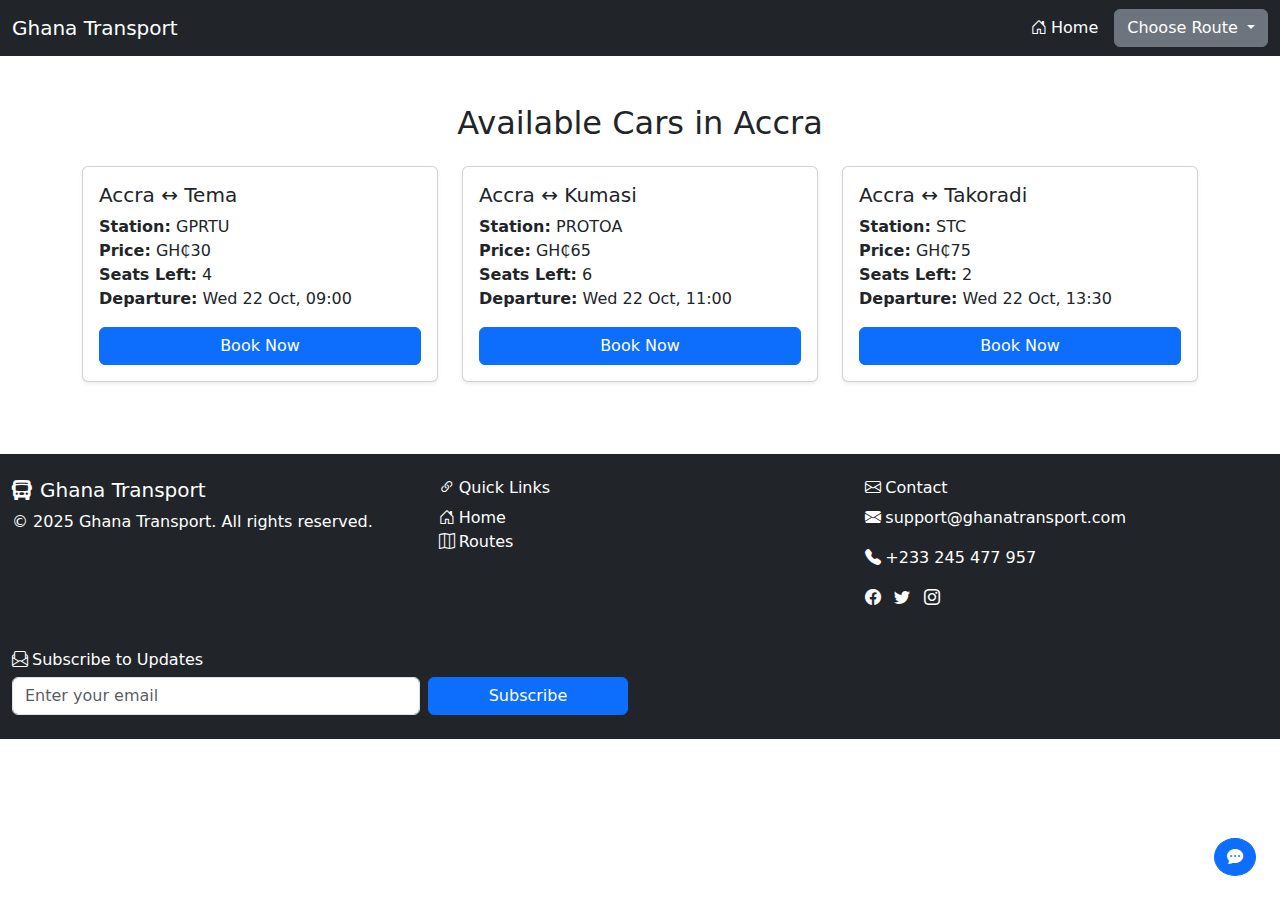
<file: accra.html>
<!DOCTYPE html>
<html lang="en">
<head>
  <meta charset="UTF-8">
  <title>Available Cars in Ho</title>
   <link href="https://cdn.jsdelivr.net/npm/bootstrap@5.3.2/dist/css/bootstrap.min.css" rel="stylesheet">
  <link rel="stylesheet" href="https://cdn.jsdelivr.net/npm/bootstrap-icons@1.10.5/font/bootstrap-icons.css">
 <style>
  /* Desktop hover */
@media (min-width: 769px) {
  .dropdown-submenu:hover > .dropdown-menu {
    display: block;
  }
}

/* Mobile click */
@media (max-width: 768px) {
  .dropdown-submenu .dropdown-menu {
    position: static;
    margin-left: 0;
    padding-left: 1rem;
    border-left: 2px solid #ccc;
    display: none;
  }

  .dropdown-submenu.show .dropdown-menu {
    display: block;
  }

  .dropdown-submenu > a::after {
    content: " ▾";
    float: right;
  }
}
  </style>
</head>
<body>
     <nav class="navbar navbar-dark bg-dark">
    <div class="container-fluid">
      <a class="navbar-brand" href="#">Ghana Transport</a>

       <div class="navbar-nav flex-row ms-auto">
  <a href="index.html" class="nav-link text-white me-3">
    <i class="bi bi-house-door me-1"></i>Home
  </a>
</div>
      <!---Dropdown-->
      <div class="dropdown">
        <button class="btn btn-secondary dropdown-toggle" type="button" id="stationDropdown" data-bs-toggle="dropdown" aria-expanded="false">
          Choose Route
        </button>
        <ul class="dropdown-menu" aria-labelledby="stationDropdown">
  <li><a class="dropdown-item" href="ho.html">Ho</a></li>
  <li><a class="dropdown-item" href="accra.html">Accra</a></li>
  <li><a class="dropdown-item" href="kumasi.html">Kumasi</a></li>
</ul>
      </div>
    </div>
  </nav>

  <main class="container mt-5">
    <h2 class="text-center mb-4">Available Cars in Accra</h2>
    <div class="row" id="accraVehicleCards"></div>
  </main>

  
  <footer class="bg-dark text-white py-4 mt-5">
    <div class="container-fluid">
      <div class="row text-center text-md-start">
        <div class="col-md-4 mb-3">
          <h5><i class="bi bi-bus-front-fill me-2"></i>Ghana Transport</h5>
          <p>&copy; 2025 Ghana Transport. All rights reserved.</p>
        </div>
        <div class="col-md-4 mb-3">
          <h6><i class="bi bi-link-45deg me-1"></i>Quick Links</h6>
          <ul class="list-unstyled">
            <li><a href="index.html" class="text-white text-decoration-none"><i
                  class="bi bi-house-door me-1"></i>Home</a></li>
            <li><a href="route.html" class="text-white text-decoration-none"><i class="bi bi-map me-1"></i>Routes</a>
            </li>
          </ul>
        </div>
        <div class="col-md-4 mb-3">
          <h6><i class="bi bi-envelope me-1"></i>Contact</h6>
          <p><i class="bi bi-envelope-fill me-1"></i>support@ghanatransport.com</p>
          <p><i class="bi bi-telephone-fill me-1"></i>+233 245 477 957</p>
          <div>
            <a href="#" class="text-white me-2" aria-label="Facebook"><i class="bi bi-facebook"></i></a>
            <a href="#" class="text-white me-2" aria-label="Twitter"><i class="bi bi-twitter"></i></a>
            <a href="#" class="text-white" aria-label="Instagram"><i class="bi bi-instagram"></i></a>
          </div>
        </div>
      </div>
      <div class="row mt-4">
        <div class="col-md-6">
          <h6><i class="bi bi-envelope-paper me-1"></i>Subscribe to Updates</h6>
          <form id="newsletterForm" class="row g-2">
            <div class="col-12 col-sm-8">
              <input type="email" class="form-control" id="newsletterEmail" placeholder="Enter your email" required>
            </div>
            <div class="col-12 col-sm-4">
              <button type="submit" class="btn btn-primary w-100">Subscribe</button>
            </div>
          </form>
          <div id="newsletterMsg" class="text-success mt-2 d-none">Thanks for subscribing!</div>
        </div>
      </div>
    </div>
  </footer>

  <!-- Chat Button -->
  <button id="chatBtn" class="btn btn-primary rounded-circle position-fixed bottom-0 end-0 m-4" title="Chat with us">
    <i class="bi bi-chat-dots-fill"></i>
  </button>


  
<script src="https://cdn.jsdelivr.net/npm/bootstrap@5.3.2/dist/js/bootstrap.bundle.min.js"></script>
  <script src="assets/js/accra.js"></script>
</body>
</html>
</file>
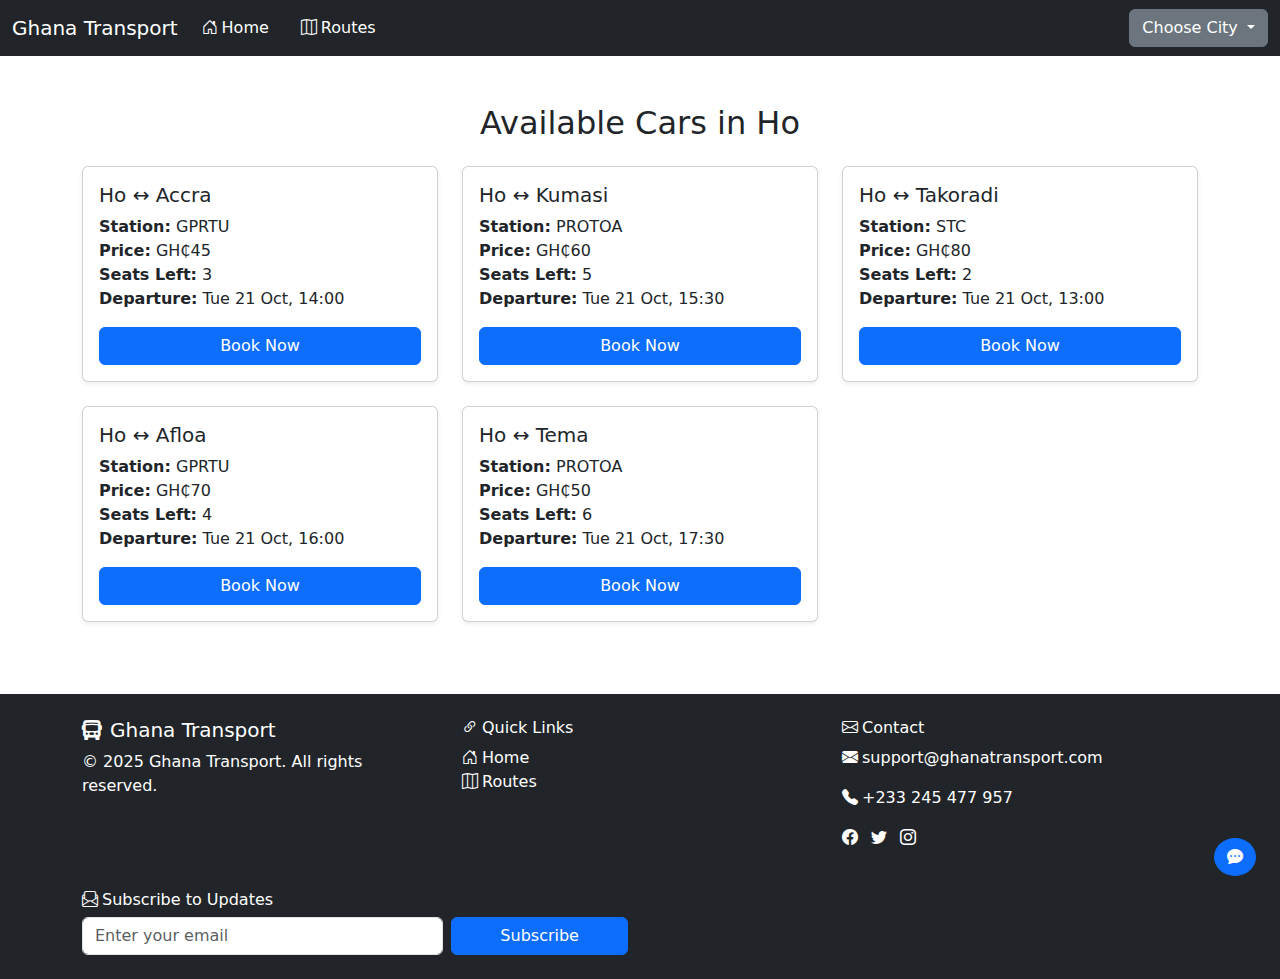
<file: ho.html>
<!DOCTYPE html>
<html lang="en">
<head>
  <meta charset="UTF-8">
  <title>Available Cars in Ho</title>
   <link href="https://cdn.jsdelivr.net/npm/bootstrap@5.3.2/dist/css/bootstrap.min.css" rel="stylesheet">
  <link rel="stylesheet" href="https://cdn.jsdelivr.net/npm/bootstrap-icons@1.10.5/font/bootstrap-icons.css">
 <style>
  /* Desktop hover */
@media (min-width: 769px) {
  .dropdown-submenu:hover > .dropdown-menu {
    display: block;
  }
}

/* Mobile click */
@media (max-width: 768px) {
  .dropdown-submenu .dropdown-menu {
    position: static;
    margin-left: 0;
    padding-left: 1rem;
    border-left: 2px solid #ccc;
    display: none;
  }

  .dropdown-submenu.show .dropdown-menu {
    display: block;
  }

  .dropdown-submenu > a::after {
    content: " ▾";
    float: right;
  }
}
.dropdown-menu a.dropdown-item {
  font-weight: 500;
  padding: 0.75rem 1rem;
  display: flex;
  align-items: center;
}

.dropdown-menu a.dropdown-item i {
  color: #0d6efd;
}
  </style>
</head>
<body>
     <nav class="navbar navbar-dark bg-dark navbar-expand-lg">
  <div class="container-fluid">
    <a class="navbar-brand" href="#">Ghana Transport</a>
    <button class="navbar-toggler" type="button" data-bs-toggle="collapse" data-bs-target="#navbarContent">
      <span class="navbar-toggler-icon"></span>
    </button>

    <div class="collapse navbar-collapse" id="navbarContent">
      <div class="navbar-nav me-auto">
        <a href="index.html" class="nav-link text-white me-3">
          <i class="bi bi-house-door me-1"></i>Home
        </a>
        <a href="route.html" class="nav-link text-white me-3">
          <i class="bi bi-map me-1"></i>Routes
        </a>
      </div>
      <div class="dropdown">
        <button class="btn btn-secondary dropdown-toggle" type="button" id="cityDropdown" data-bs-toggle="dropdown" aria-expanded="false">
          Choose City
        </button>
        <ul class="dropdown-menu" aria-labelledby="cityDropdown">
          <li><a class="dropdown-item" href="ho.html"><i class="bi bi-geo-alt-fill me-1"></i>Ho</a></li>
          <li><a class="dropdown-item" href="accra.html"><i class="bi bi-geo-alt-fill me-1"></i>Accra</a></li>
          <li><a class="dropdown-item" href="kumasi.html"><i class="bi bi-geo-alt-fill me-1"></i>Kumasi</a></li>
        </ul>
      </div>
    </div>
  </div>
</nav>

  <main class="container mt-5">
    <h2 class="text-center mb-4">Available Cars in Ho</h2>
    <div class="row" id="hoVehicleCards"></div>
  </main>

  
  <footer class="bg-dark text-white py-4 mt-5">
    <div class="container">
      <div class="row text-center text-md-start">
        <div class="col-md-4 mb-3">
          <h5><i class="bi bi-bus-front-fill me-2"></i>Ghana Transport</h5>
          <p>&copy; 2025 Ghana Transport. All rights reserved.</p>
        </div>
        <div class="col-md-4 mb-3">
          <h6><i class="bi bi-link-45deg me-1"></i>Quick Links</h6>
          <ul class="list-unstyled">
            <li><a href="index.html" class="text-white text-decoration-none"><i
                  class="bi bi-house-door me-1"></i>Home</a></li>
            <li><a href="route.html" class="text-white text-decoration-none"><i class="bi bi-map me-1"></i>Routes</a>
            </li>
          </ul>
        </div>
        <div class="col-md-4 mb-3">
          <h6><i class="bi bi-envelope me-1"></i>Contact</h6>
          <p><i class="bi bi-envelope-fill me-1"></i>support@ghanatransport.com</p>
          <p><i class="bi bi-telephone-fill me-1"></i>+233 245 477 957</p>
          <div>
            <a href="#" class="text-white me-2" aria-label="Facebook"><i class="bi bi-facebook"></i></a>
            <a href="#" class="text-white me-2" aria-label="Twitter"><i class="bi bi-twitter"></i></a>
            <a href="#" class="text-white" aria-label="Instagram"><i class="bi bi-instagram"></i></a>
          </div>
        </div>
      </div>
      <div class="row mt-4">
        <div class="col-md-6">
          <h6><i class="bi bi-envelope-paper me-1"></i>Subscribe to Updates</h6>
          <form id="newsletterForm" class="row g-2">
            <div class="col-12 col-sm-8">
              <input type="email" class="form-control" id="newsletterEmail" placeholder="Enter your email" required>
            </div>
            <div class="col-12 col-sm-4">
              <button type="submit" class="btn btn-primary w-100">Subscribe</button>
            </div>
          </form>
          <div id="newsletterMsg" class="text-success mt-2 d-none">Thanks for subscribing!</div>
        </div>
      </div>
    </div>
  </footer>

  <!-- Chat Button -->
  <button id="chatBtn" class="btn btn-primary rounded-circle position-fixed bottom-0 end-0 m-4" title="Chat with us">
    <i class="bi bi-chat-dots-fill"></i>
  </button>


  
<script src="https://cdn.jsdelivr.net/npm/bootstrap@5.3.2/dist/js/bootstrap.bundle.min.js"></script>
  <script src="assets/js/ho.js"></script>
</body>
</html>
</file>
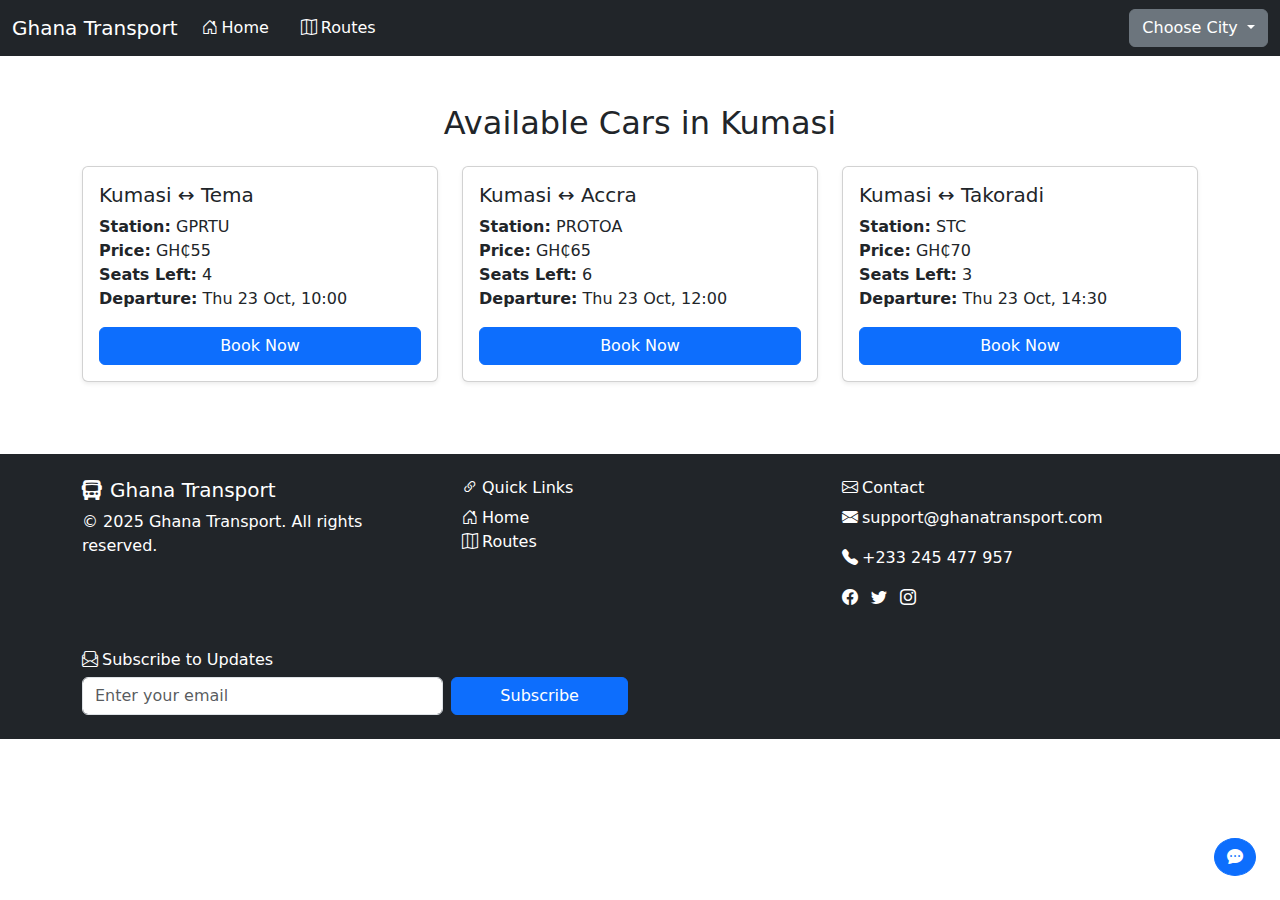
<file: Kumasi.html>
<!DOCTYPE html>
<html lang="en">
<head>
    <meta charset="UTF-8">
    <meta name="viewport" content="width=device-width, initial-scale=1.0">
    <title>Available Cars in kumasi</title>
    <link href="https://cdn.jsdelivr.net/npm/bootstrap@5.3.2/dist/css/bootstrap.min.css" rel="stylesheet">
    <link rel="stylesheet" href="https://cdn.jsdelivr.net/npm/bootstrap-icons@1.10.5/font/bootstrap-icons.css">
    <style>
        /* Desktop hover */
        @media (min-width: 769px) {
            .dropdown-submenu:hover>.dropdown-menu {
                display: block;
            }
        }

        /* Mobile click */
        @media (max-width: 768px) {
            .dropdown-submenu .dropdown-menu {
                position: static;
                margin-left: 0;
                padding-left: 1rem;
                border-left: 2px solid #ccc;
                display: none;
            }

            .dropdown-submenu.show .dropdown-menu {
                display: block;
            }

            .dropdown-submenu>a::after {
                content: " ▾";
                float: right;
            }
        }

        .dropdown-menu a.dropdown-item {
            font-weight: 500;
            padding: 0.75rem 1rem;
            display: flex;
            align-items: center;
        }

        .dropdown-menu a.dropdown-item i {
            color: #0d6efd;
        }
    </style>
</head>
<body>
   <nav class="navbar navbar-dark bg-dark navbar-expand-lg">
        <div class="container-fluid">
            <a class="navbar-brand" href="#">Ghana Transport</a>
            <button class="navbar-toggler" type="button" data-bs-toggle="collapse" data-bs-target="#navbarContent">
                <span class="navbar-toggler-icon"></span>
            </button>

            <div class="collapse navbar-collapse" id="navbarContent">
                <div class="navbar-nav me-auto">
                    <a href="index.html" class="nav-link text-white me-3">
                        <i class="bi bi-house-door me-1"></i>Home
                    </a>
                    <a href="route.html" class="nav-link text-white me-3">
                        <i class="bi bi-map me-1"></i>Routes
                    </a>
                </div>
                <div class="dropdown">
                    <button class="btn btn-secondary dropdown-toggle" type="button" id="cityDropdown"
                        data-bs-toggle="dropdown" aria-expanded="false">
                        Choose City
                    </button>
                    <ul class="dropdown-menu" aria-labelledby="cityDropdown">
                        <li><a class="dropdown-item" href="ho.html"><i class="bi bi-geo-alt-fill me-1"></i>Ho</a></li>
                        <li><a class="dropdown-item" href="accra.html"><i class="bi bi-geo-alt-fill me-1"></i>Accra</a>
                        </li>
                        <li><a class="dropdown-item" href="kumasi.html"><i
                                    class="bi bi-geo-alt-fill me-1"></i>Kumasi</a></li>
                    </ul>
                </div>
            </div>
        </div>
    </nav>


    <main class="container mt-5">
        <h2 class="text-center mb-4">Available Cars in Kumasi</h2>
        <div class="row" id="kumasiVehicleCards"></div>
    </main>


    <footer class="bg-dark text-white py-4 mt-5">
        <div class="container">
            <div class="row text-center text-md-start">
                <div class="col-md-4 mb-3">
                    <h5><i class="bi bi-bus-front-fill me-2"></i>Ghana Transport</h5>
                    <p>&copy; 2025 Ghana Transport. All rights reserved.</p>
                </div>
                <div class="col-md-4 mb-3">
                    <h6><i class="bi bi-link-45deg me-1"></i>Quick Links</h6>
                    <ul class="list-unstyled">
                        <li><a href="index.html" class="text-white text-decoration-none"><i
                                    class="bi bi-house-door me-1"></i>Home</a></li>
                        <li><a href="route.html" class="text-white text-decoration-none"><i
                                    class="bi bi-map me-1"></i>Routes</a>
                        </li>
                    </ul>
                </div>
                <div class="col-md-4 mb-3">
                    <h6><i class="bi bi-envelope me-1"></i>Contact</h6>
                    <p><i class="bi bi-envelope-fill me-1"></i>support@ghanatransport.com</p>
                    <p><i class="bi bi-telephone-fill me-1"></i>+233 245 477 957</p>
                    <div>
                        <a href="#" class="text-white me-2" aria-label="Facebook"><i class="bi bi-facebook"></i></a>
                        <a href="#" class="text-white me-2" aria-label="Twitter"><i class="bi bi-twitter"></i></a>
                        <a href="#" class="text-white" aria-label="Instagram"><i class="bi bi-instagram"></i></a>
                    </div>
                </div>
            </div>
            <div class="row mt-4">
                <div class="col-md-6">
                    <h6><i class="bi bi-envelope-paper me-1"></i>Subscribe to Updates</h6>
                    <form id="newsletterForm" class="row g-2">
                        <div class="col-12 col-sm-8">
                            <input type="email" class="form-control" id="newsletterEmail" placeholder="Enter your email"
                                required>
                        </div>
                        <div class="col-12 col-sm-4">
                            <button type="submit" class="btn btn-primary w-100">Subscribe</button>
                        </div>
                    </form>
                    <div id="newsletterMsg" class="text-success mt-2 d-none">Thanks for subscribing!</div>
                </div>
            </div>
        </div>
    </footer>

    <!-- Chat Button k-->
    <button id="chatBtn" class="btn btn-primary rounded-circle position-fixed bottom-0 end-0 m-4" title="Chat with us">
        <i class="bi bi-chat-dots-fill"></i>
    </button>



    <script src="https://cdn.jsdelivr.net/npm/bootstrap@5.3.2/dist/js/bootstrap.bundle.min.js"></script>
    <script src="assets/js/kumasi.js"></script> 
</body>
</html>
</file>
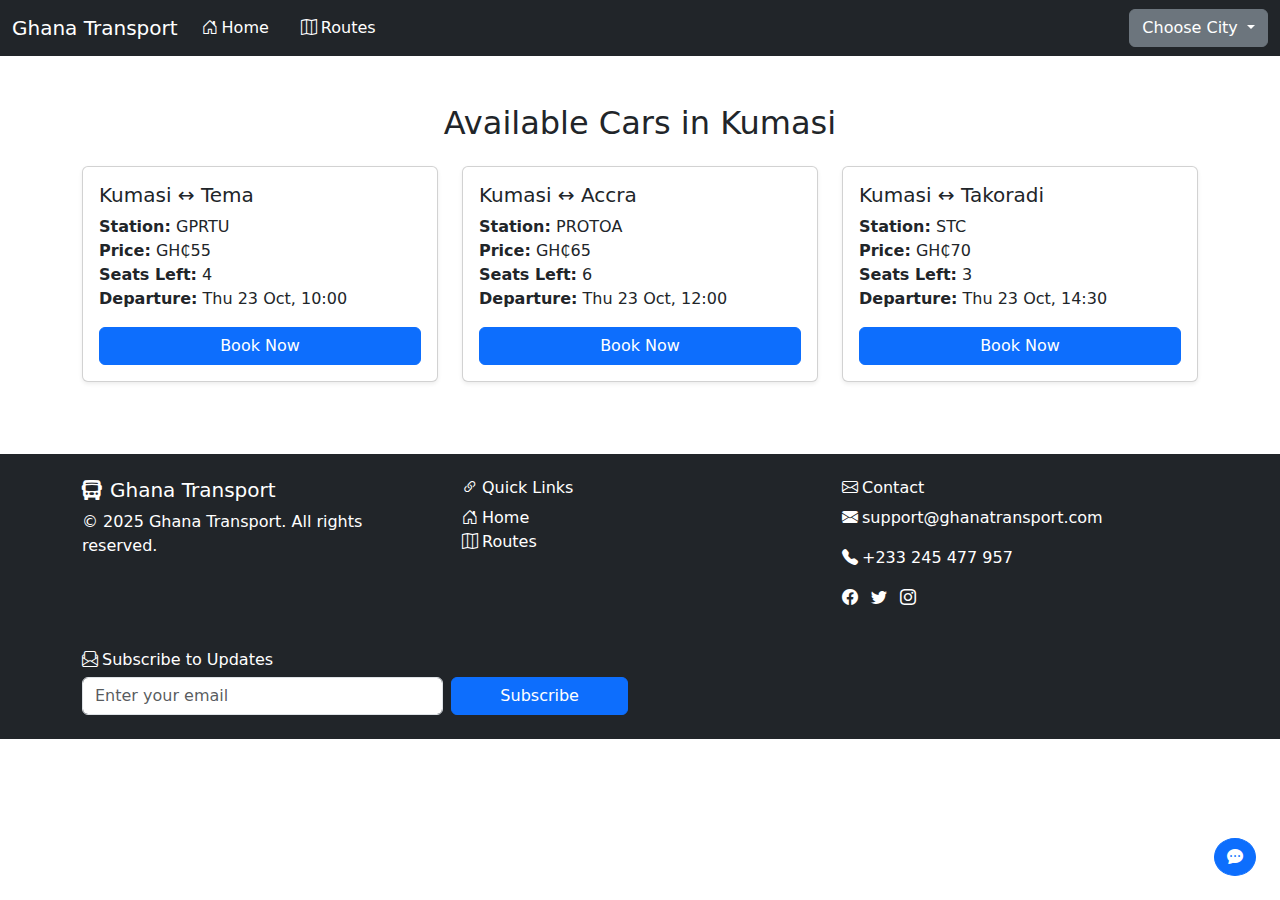
<file: kumasi.html>
<!DOCTYPE html>
<html lang="en">
<head>
    <meta charset="UTF-8">
    <meta name="viewport" content="width=device-width, initial-scale=1.0">
    <title>Available Cars in kumasi</title>
    <link href="https://cdn.jsdelivr.net/npm/bootstrap@5.3.2/dist/css/bootstrap.min.css" rel="stylesheet">
    <link rel="stylesheet" href="https://cdn.jsdelivr.net/npm/bootstrap-icons@1.10.5/font/bootstrap-icons.css">
    <style>
        /* Desktop hover */
        @media (min-width: 769px) {
            .dropdown-submenu:hover>.dropdown-menu {
                display: block;
            }
        }

        /* Mobile click */
        @media (max-width: 768px) {
            .dropdown-submenu .dropdown-menu {
                position: static;
                margin-left: 0;
                padding-left: 1rem;
                border-left: 2px solid #ccc;
                display: none;
            }

            .dropdown-submenu.show .dropdown-menu {
                display: block;
            }

            .dropdown-submenu>a::after {
                content: " ▾";
                float: right;
            }
        }

        .dropdown-menu a.dropdown-item {
            font-weight: 500;
            padding: 0.75rem 1rem;
            display: flex;
            align-items: center;
        }

        .dropdown-menu a.dropdown-item i {
            color: #0d6efd;
        }
    </style>
</head>
<body>
   <nav class="navbar navbar-dark bg-dark navbar-expand-lg">
        <div class="container-fluid">
            <a class="navbar-brand" href="#">Ghana Transport</a>
            <button class="navbar-toggler" type="button" data-bs-toggle="collapse" data-bs-target="#navbarContent">
                <span class="navbar-toggler-icon"></span>
            </button>

            <div class="collapse navbar-collapse" id="navbarContent">
                <div class="navbar-nav me-auto">
                    <a href="index.html" class="nav-link text-white me-3">
                        <i class="bi bi-house-door me-1"></i>Home
                    </a>
                    <a href="route.html" class="nav-link text-white me-3">
                        <i class="bi bi-map me-1"></i>Routes
                    </a>
                </div>
                <div class="dropdown">
                    <button class="btn btn-secondary dropdown-toggle" type="button" id="cityDropdown"
                        data-bs-toggle="dropdown" aria-expanded="false">
                        Choose City
                    </button>
                    <ul class="dropdown-menu" aria-labelledby="cityDropdown">
                        <li><a class="dropdown-item" href="ho.html"><i class="bi bi-geo-alt-fill me-1"></i>Ho</a></li>
                        <li><a class="dropdown-item" href="accra.html"><i class="bi bi-geo-alt-fill me-1"></i>Accra</a>
                        </li>
                        <li><a class="dropdown-item" href="kumasi.html"><i
                                    class="bi bi-geo-alt-fill me-1"></i>Kumasi</a></li>
                    </ul>
                </div>
            </div>
        </div>
    </nav>


    <main class="container mt-5">
        <h2 class="text-center mb-4">Available Cars in Kumasi</h2>
        <div class="row" id="kumasiVehicleCards"></div>
    </main>


    <footer class="bg-dark text-white py-4 mt-5">
        <div class="container">
            <div class="row text-center text-md-start">
                <div class="col-md-4 mb-3">
                    <h5><i class="bi bi-bus-front-fill me-2"></i>Ghana Transport</h5>
                    <p>&copy; 2025 Ghana Transport. All rights reserved.</p>
                </div>
                <div class="col-md-4 mb-3">
                    <h6><i class="bi bi-link-45deg me-1"></i>Quick Links</h6>
                    <ul class="list-unstyled">
                        <li><a href="index.html" class="text-white text-decoration-none"><i
                                    class="bi bi-house-door me-1"></i>Home</a></li>
                        <li><a href="route.html" class="text-white text-decoration-none"><i
                                    class="bi bi-map me-1"></i>Routes</a>
                        </li>
                    </ul>
                </div>
                <div class="col-md-4 mb-3">
                    <h6><i class="bi bi-envelope me-1"></i>Contact</h6>
                    <p><i class="bi bi-envelope-fill me-1"></i>support@ghanatransport.com</p>
                    <p><i class="bi bi-telephone-fill me-1"></i>+233 245 477 957</p>
                    <div>
                        <a href="#" class="text-white me-2" aria-label="Facebook"><i class="bi bi-facebook"></i></a>
                        <a href="#" class="text-white me-2" aria-label="Twitter"><i class="bi bi-twitter"></i></a>
                        <a href="#" class="text-white" aria-label="Instagram"><i class="bi bi-instagram"></i></a>
                    </div>
                </div>
            </div>
            <div class="row mt-4">
                <div class="col-md-6">
                    <h6><i class="bi bi-envelope-paper me-1"></i>Subscribe to Updates</h6>
                    <form id="newsletterForm" class="row g-2">
                        <div class="col-12 col-sm-8">
                            <input type="email" class="form-control" id="newsletterEmail" placeholder="Enter your email"
                                required>
                        </div>
                        <div class="col-12 col-sm-4">
                            <button type="submit" class="btn btn-primary w-100">Subscribe</button>
                        </div>
                    </form>
                    <div id="newsletterMsg" class="text-success mt-2 d-none">Thanks for subscribing!</div>
                </div>
            </div>
        </div>
    </footer>

    <!-- Chat Button k-->
    <button id="chatBtn" class="btn btn-primary rounded-circle position-fixed bottom-0 end-0 m-4" title="Chat with us">
        <i class="bi bi-chat-dots-fill"></i>
    </button>



    <script src="https://cdn.jsdelivr.net/npm/bootstrap@5.3.2/dist/js/bootstrap.bundle.min.js"></script>
    <script src="assets/js/kumasi.js"></script> 
</body>
</html>
</file>
